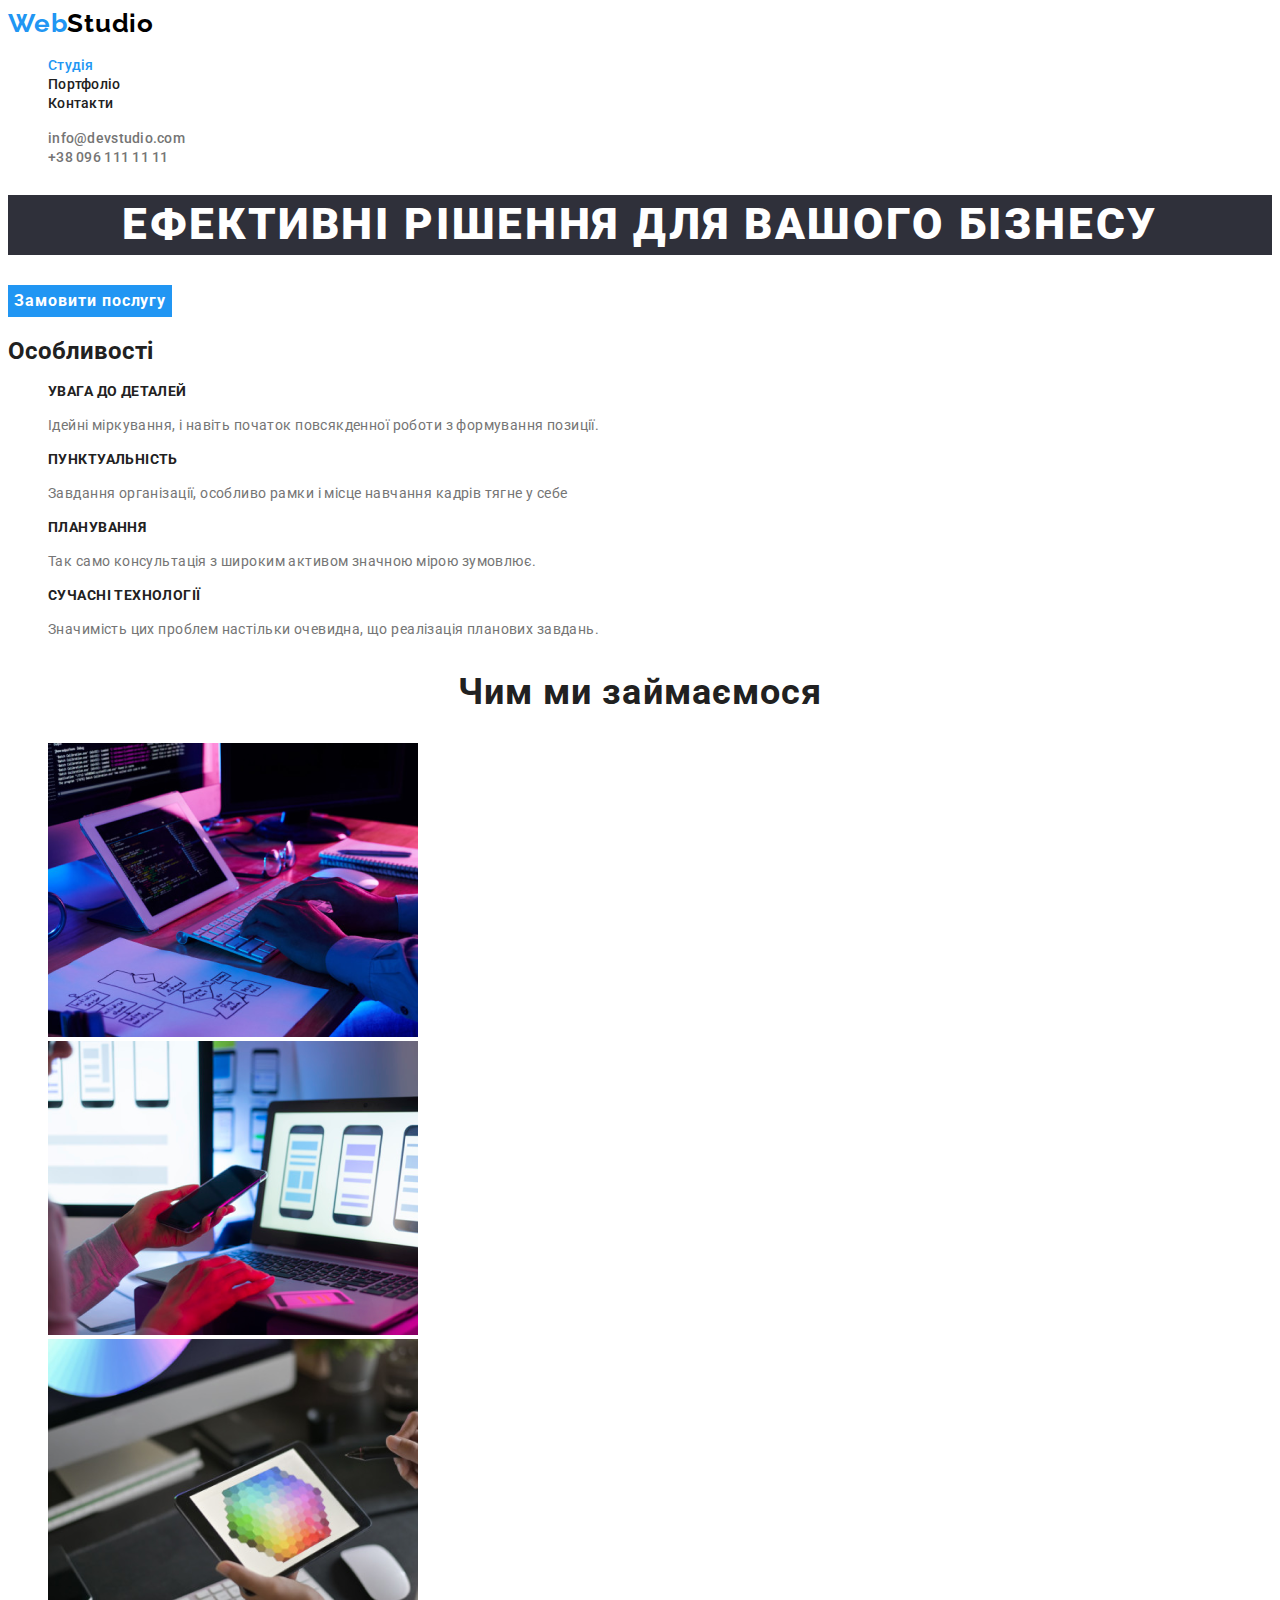
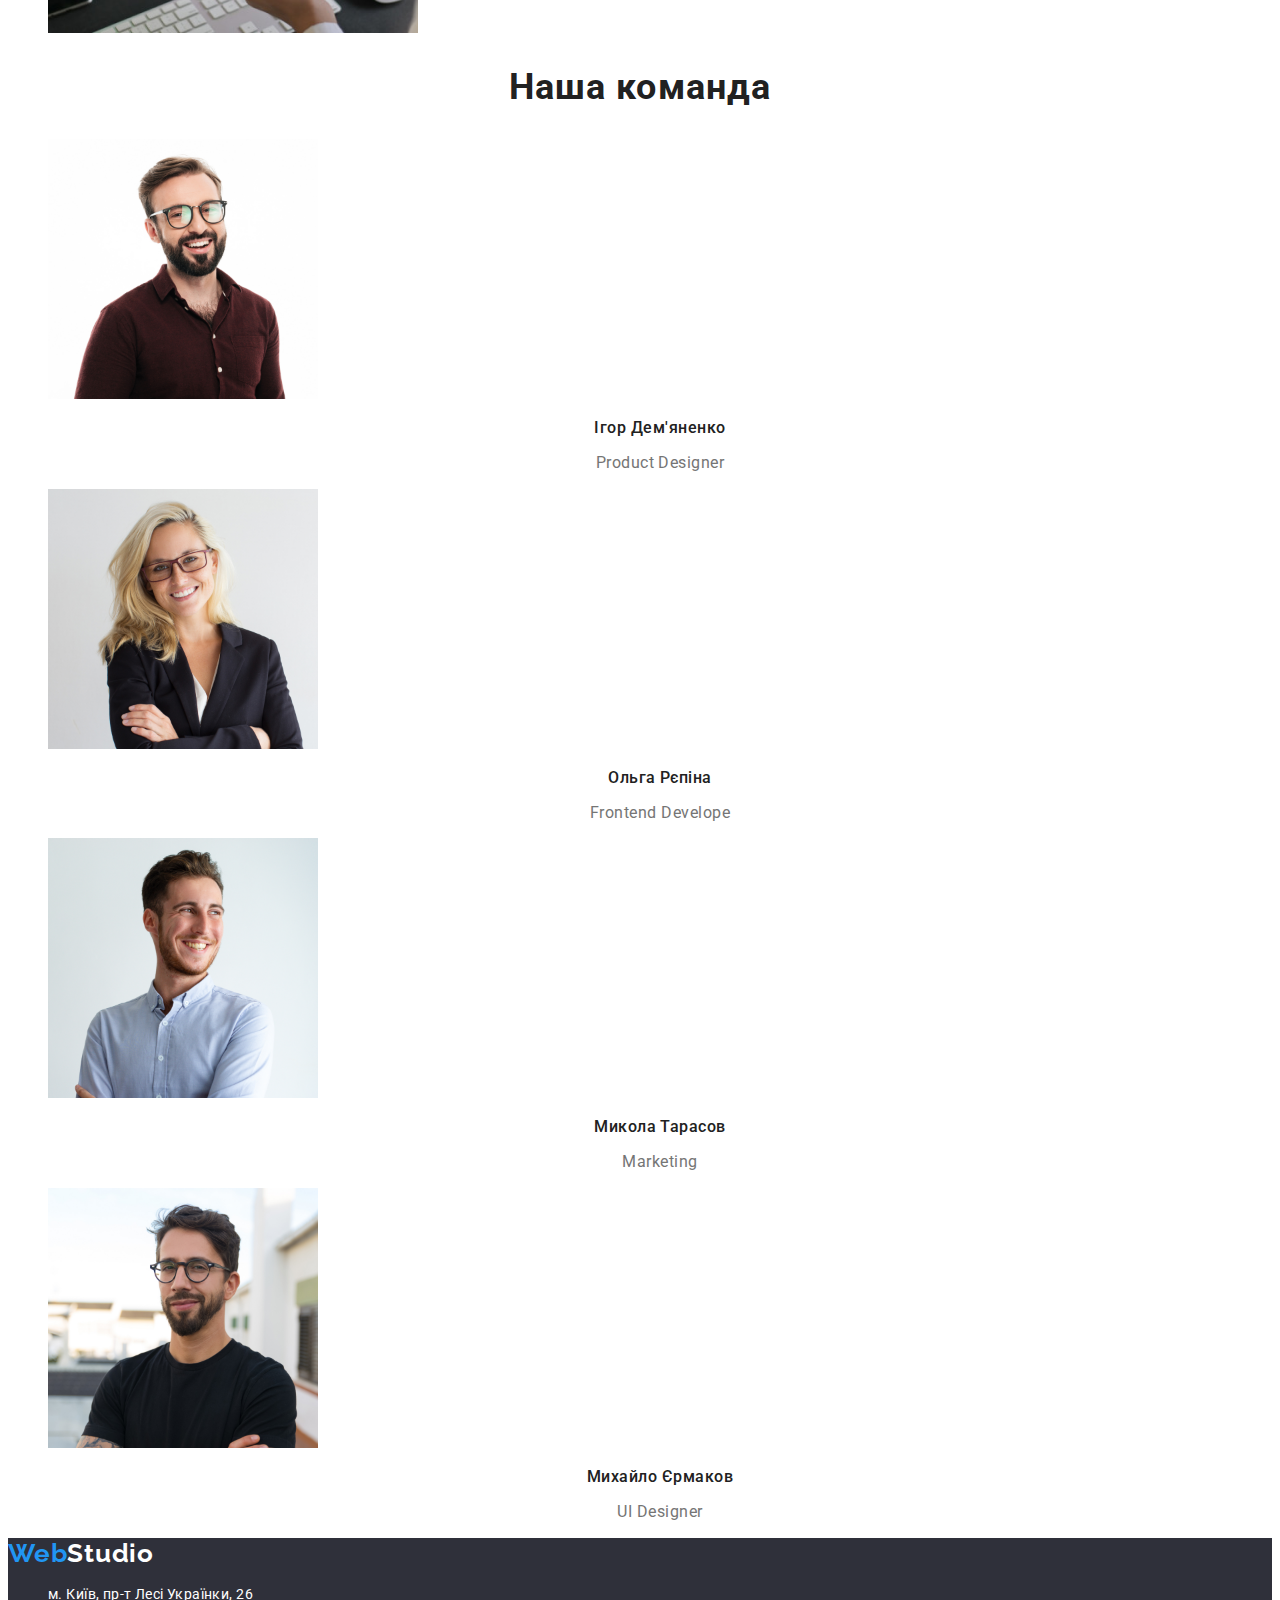
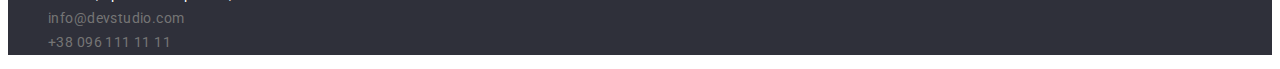
<file: index.html>
<!DOCTYPE html>
<html lang="en">

<head>
    <meta charset="UTF-8">
    <meta http-equiv="X-UA-Compatible" content="IE=edge">
    <meta name="viewport" content="width=device-width, initial-scale=1.0">
    <title>Document</title>
    <link href="https://fonts.googleapis.com/css2?family=Raleway:wght@700&family=Roboto:wght@400;500;700;900&display=swap" rel="stylesheet">
    <link rel="stylesheet" href="./css/styles.css">

</head>

<body class="page">
    <header>
        <a href="./index.html" class="logo-oll"><span class="logo-blue">Web</span>Studio</a>
        <nav>

            <ul class="navigation-menu list">
                <li><a href="./index.html" class="navigation-link current">Студія</a></li>
                <li><a href="./portfolio.html" class="navigation-link ">Портфоліо</a></li>
                <li><a href="" class="navigation-link">Контакти</a></li>
            </ul>
        </nav>

        <ul class="contact-list list">
            <li><a href="mailto:info@devstudio.com" class="top-list">info@devstudio.com</a></li>
            <li><a href="tel:++380961111111" class="top-list">+38 096 111 11 11</a></li>
        </ul>

    </header>
    <main>

        <section class="hero">
            <h1 class="hero-title">Ефективні рішення для вашого бізнесу</h1>
            <button type="button" class="hero-button">Замовити послугу</button>
        </section>

        <section>
            <h2>Особливості</h2>
            <ul class="features list">
                <li>
                    <h3 class="features-title">УВАГА ДО ДЕТАЛЕЙ</h3>
                    <p class="features-text">Ідейні міркування, і навіть початок повсякденної роботи з формування позиції.</p>
                </li>
                <li>
                    <h3 class="features-title">ПУНКТУАЛЬНІСТЬ</h3>
                    <p class="features-text">Завдання організації, особливо рамки і місце навчання кадрів тягне у себе</p>
                </li>
                <li>
                    <h3 class="features-title">ПЛАНУВАННЯ</h3>
                    <p class="features-text">Так само консультація з широким активом значною мірою зумовлює.</p>
                </li>
                <li>
                    <h3 class="features-title">СУЧАСНІ ТЕХНОЛОГІЇ</h3>
                    <p class="features-text">Значимість цих проблем настільки очевидна, що реалізація планових завдань.</p>
                </li>

            </ul class="list">
        </section>
        <section class="projects">
            <h2 class="projects-title">Чим ми займаємося</h2>
            <ul class="list">
                <li><img src="./images/box1.png" alt="close-up-image-programer-working-his-desk-office" width="370"></li>
                <li><img src="./images/box2.png" alt="designers-are-developing-application-smartphones-interface-mobile-phones" width="370"></li>
                <li><img src="./images/box3.png" alt="artist-web-design-with-working-colour-selection-graphic-tablett" width="370"></li>
            </ul>

        </section>
        <section class="team">
            <h2 class="team-title">Наша команда</h2>
            <ul class="team-list list">
                <li>
                    <img src="./images/img(2).jpg" alt="portrait_photo_Igor_Demyanenko" width="270">
                    <h3 class="team-member">Ігор Дем'яненко</h3>
                    <p class="team-position">Product Designer</p>
                </li>

                <li>
                    <img src="./images/img(1).jpg" alt="portrait_photo_Olha_Repina" width="270">
                    <h3 class="team-member">Ольга Рєпіна</h3>
                    <p class="team-position">Frontend Develope</p>
                </li>

                <li>
                    <img src=" ./images/img.jpg " alt="portrait_photo_Mykola_Tarasov " width="270 ">
                    <h3 class="team-member">Микола Тарасов</h3>
                    <p class="team-position">Marketing</p>
                </li>

                <li>
                    <img src="./images/img(3).jpg " alt="portrait_photo_Mykhaylo_Ermakov " width="270 ">
                    <h3 class="team-member ">Михайло Єрмаков</h3>
                    <p class="team-position ">UI Designer</p>
                </li>
            </ul>
        </section>

    </main>
    <footer class="temorary-bcg">

        <a href="./index.html" class="logo-footer"><span class="logo-blue">Web</span>Studio</a>

        <address>
            <ul class="add-list list">
                <li><a href="https://www.google.com/maps?q=%D0%BC.+%D0%9A%D0%B8%D1%97%D0%B2,+%D0%BF%D1%80-%D1%82+%D0%9B%D0%B5%D1%81%D1%96+%D0%A3%D0%BA%D1%80%D0%B0%D1%97%D0%BD%D0%BA%D0%B8,+26&um=1&ie=UTF-8&sa=X&ved=2ahUKEwjc1Y7t9KX6AhUMiYsKHZ-zAWIQ_AUoAXoECAEQAw" class="bottom-street">м. Київ, пр-т Лесі Українки, 26</a></li>
                <li><a href="mailto:info@devstudio.com" class="list-bottom">info@devstudio.com</a></li>
                <li><a href="tel:++380961111111" class="list-bottom">+38 096 111 11 11</a></li>
            </ul>
            
        </address>

    </footer>
</body>

</html>
</file>
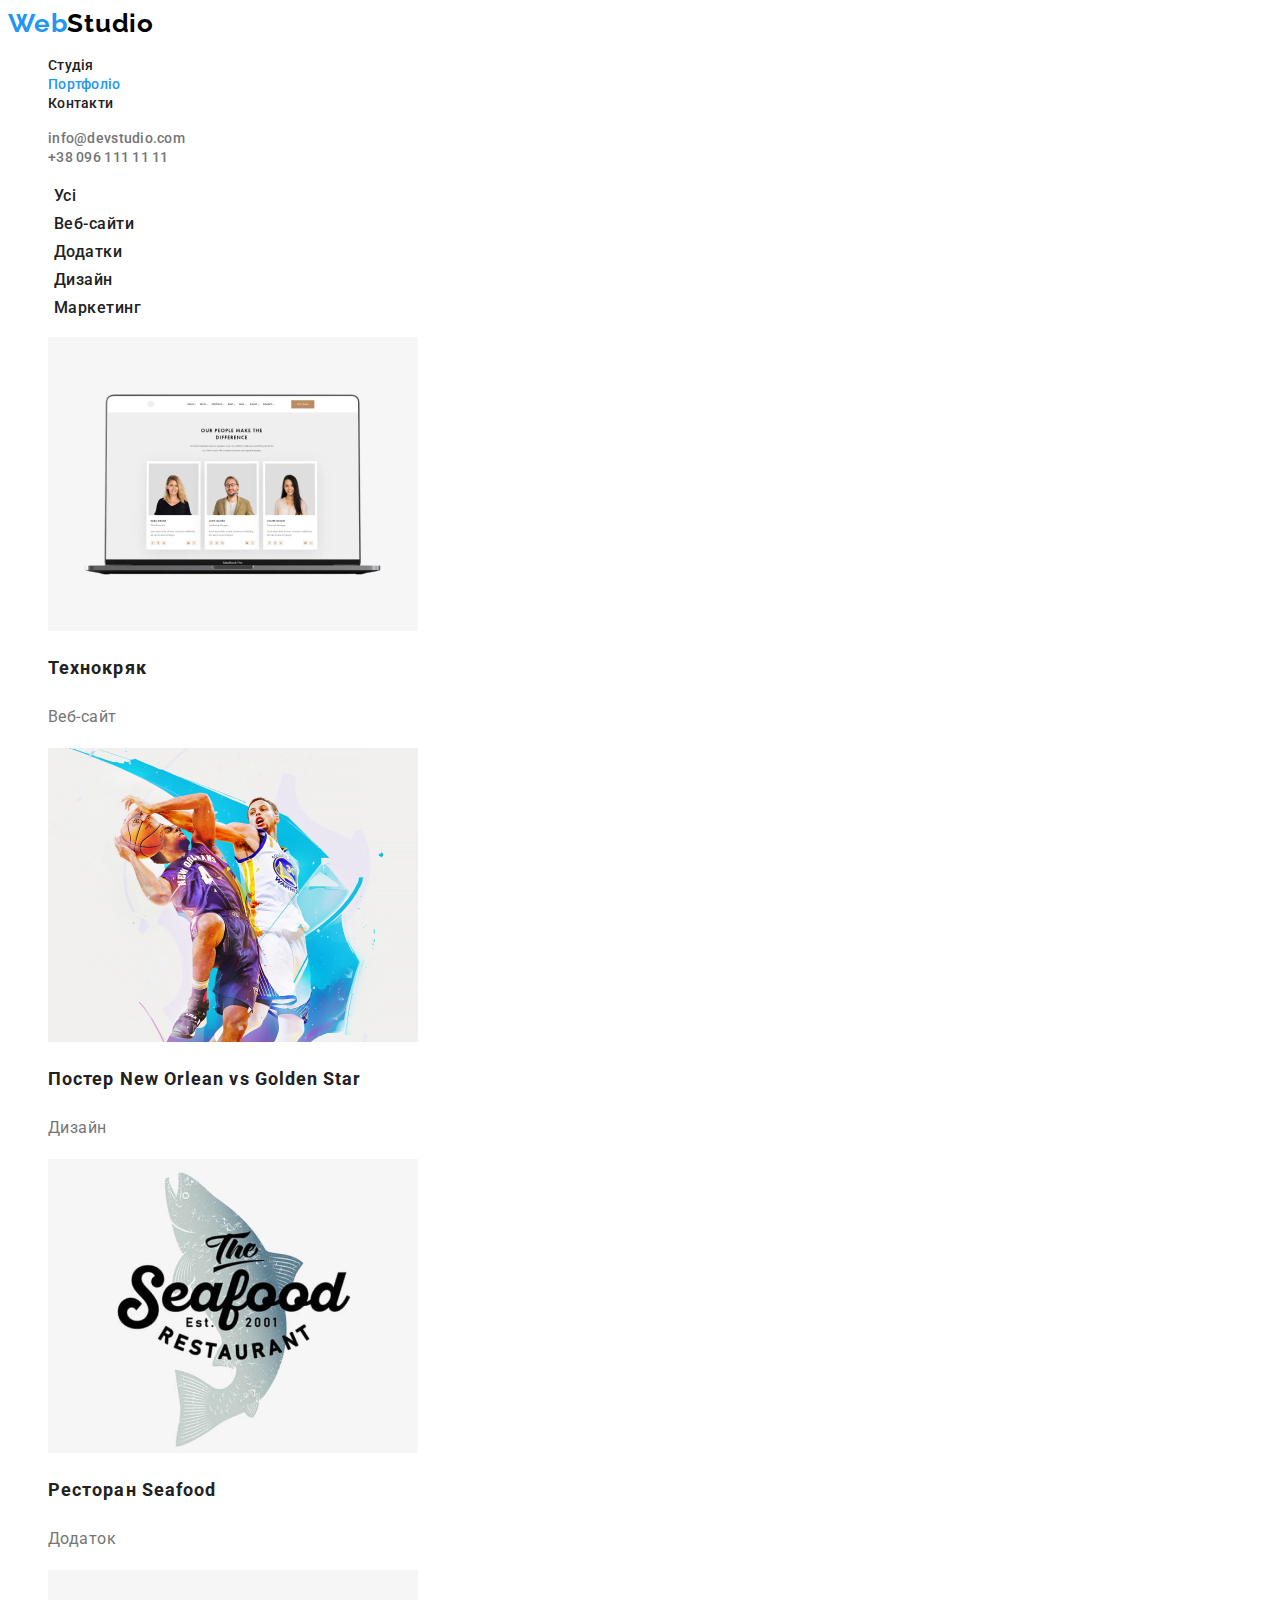
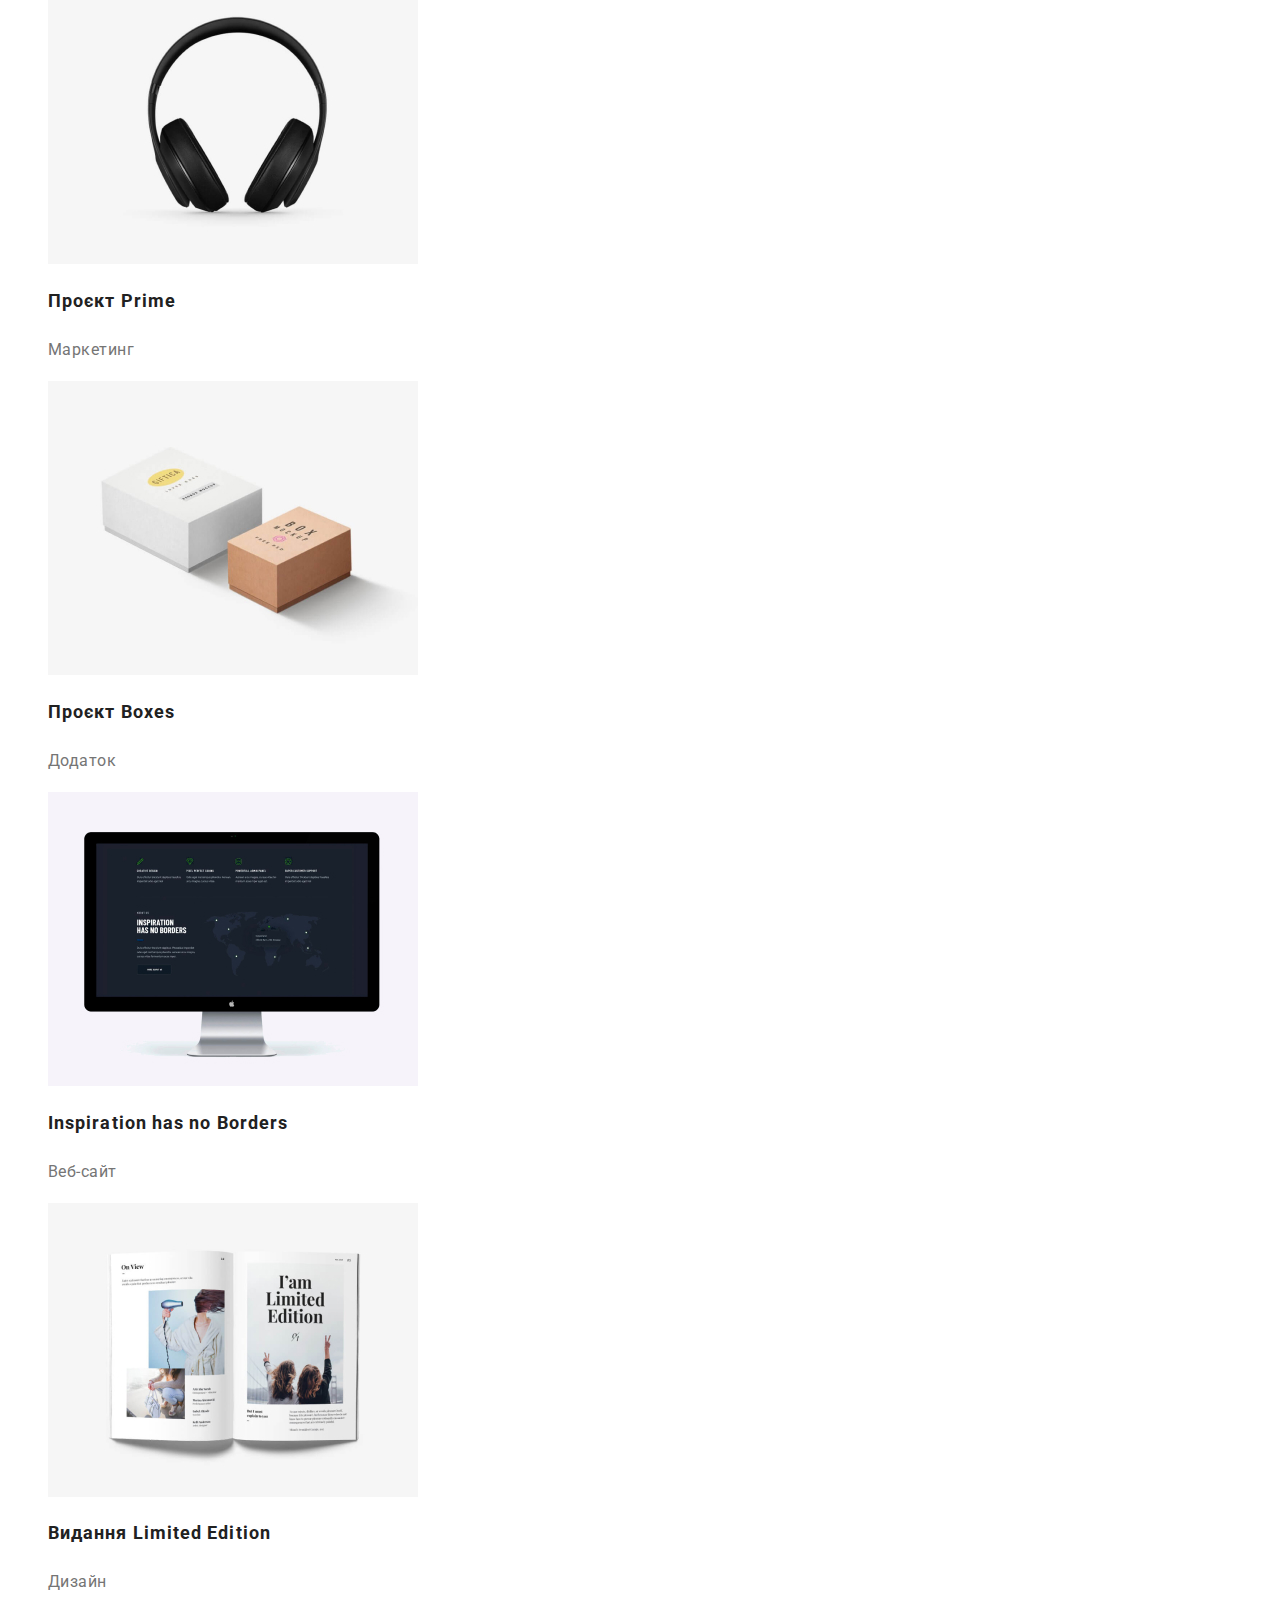
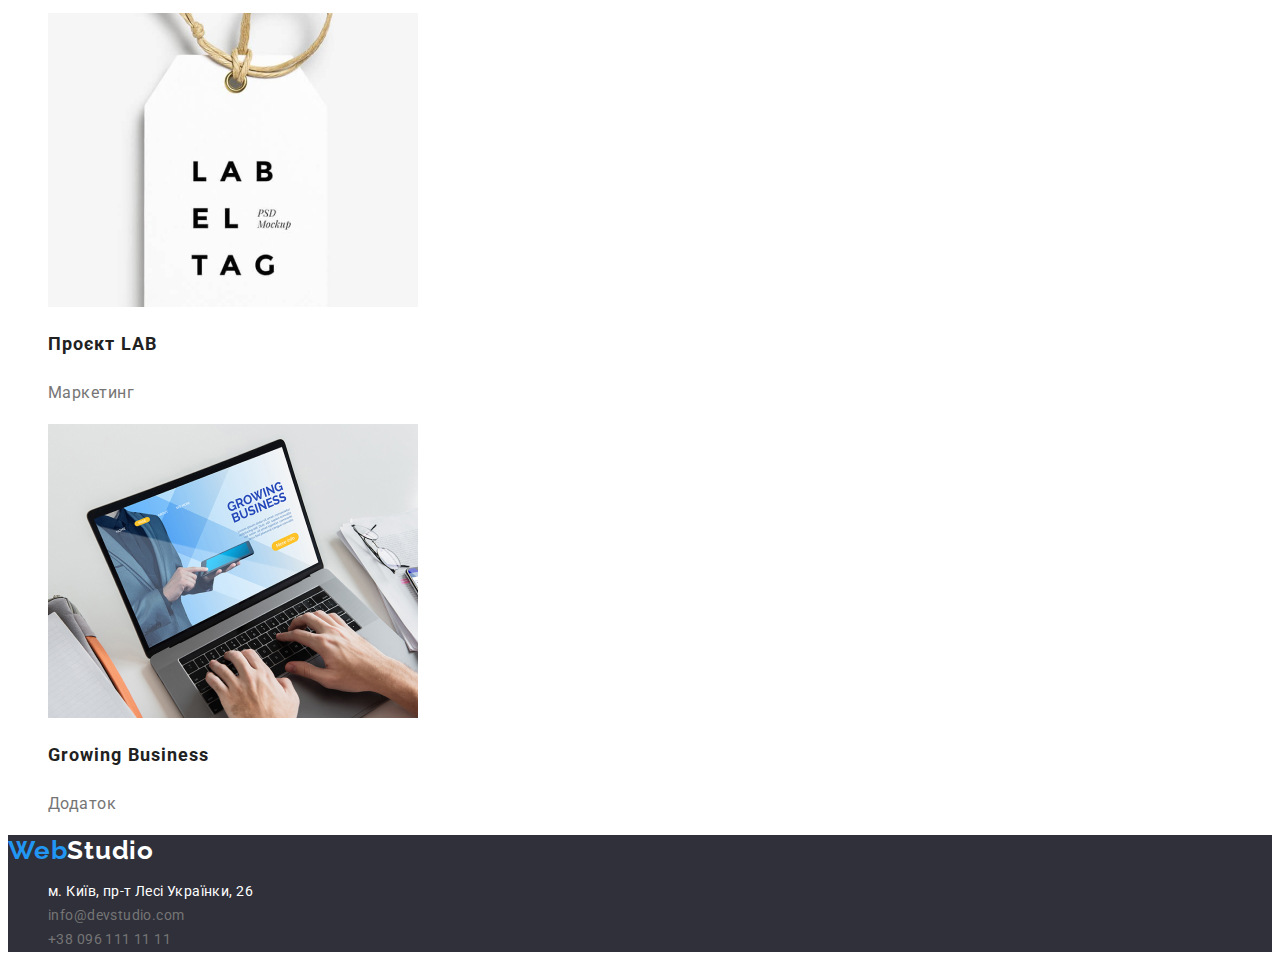
<file: portfolio.html>
<!DOCTYPE html>
<html lang="en">

<head>
    <meta charset="UTF-8">
    <meta http-equiv="X-UA-Compatible" content="IE=edge">
    <meta name="viewport" content="width=device-width, initial-scale=1.0">
    <title>Document</title>
    <link href="https://fonts.googleapis.com/css2?family=Raleway:wght@700&family=Roboto:wght@400;500;700;900&display=swap" rel="stylesheet">
    <link rel="stylesheet" href="./css/styles.css">




</head>

<body class="page">
    <header>
        <a href="./index.html" class="logo-oll"><span class="logo-blue">Web</span>Studio</a>
        <nav>

            <ul class="navigation-menu list">
                <li><a href="./index.html" class="navigation-link">Студія</a></li>
                <li><a href="./portfolio.html" class="navigation-link current">Портфоліо</a></li>
                <li><a href="" class="navigation-link">Контакти</a></li>
            </ul>
        </nav>

        <ul class="contact-list list">
            <li><a href="mailto:info@devstudio.com" class="top-list">info@devstudio.com</a></li>
            <li><a href="tel:++380961111111" class="top-list">+38 096 111 11 11</a></li>
        </ul>

    </header>

    <main>
        <section>
            <!-- <h1>portfolio</h1> -->

            <ul class="btn list">
                <li><button type="button" class="primary-btn">Усі</button></li>
                <li><button type="button" class="primary-btn">Веб-сайти</button></li>
                <li><button type="button" class="primary-btn">Додатки</button></li>
                <li><button type="button" class="primary-btn">Дизайн</button></li>
                <li><button type="button" class="primary-btn">Маркетинг</button></li>
            </ul>

            <ul class="examples list">
                <li>
                    <img src="./images/portfolio/img.jpg" alt="portraits_of_3_people_on_a_laptop" width="370" height="294">
                    <h2 class="examples-title">Технокряк</h2>
                    <p class="examples-text">Веб-сайт</p>
                </li>
                <li>
                    <img src="./images/portfolio/img2.jpg" alt="2_basketball_players_fight_for_the_ball" width="370" height="294">
                    <h2 class="examples-title">Постер New Orlean vs Golden Star</h2>
                    <p class="examples-text">Дизайн</p>
                </li>
                <li>
                    <img src="./images/portfolio/img3.jpg" alt="seafood_restaurant_poster_with_fish_in_the_background" width="370" height="294">
                    <h2 class="examples-title">Ресторан Seafood</h2>
                    <p class="examples-text">Додаток</p>
                </li>
                <li>
                    <img src="./images/portfolio/img4.jpg" alt="black_headphones" width="370" height="294">
                    <h2 class="examples-title">Проєкт Prime</h2>
                    <p class="examples-text">Маркетинг</p>
                </li>
                <li>
                    <img src="./images/portfolio/img5.jpg" alt="white_and_brown_boxes" width="370" height="294">
                    <h2 class="examples-title">Проєкт Boxes</h2>
                    <p class="examples-text">Додаток</p>
                </li>
                <li>
                    <img src="./images/portfolio/img6.jpg" alt="monitor_with_a_site_with_an_interactive_map" width="370" height="294">
                    <h2 class="examples-title">Inspiration has no Borders</h2>
                    <p class="examples-text">Веб-сайт</p>
                </li>
                <li>
                    <img src="./images/portfolio/img7.jpg" alt="open_magazine_with_photo_and_article" width="370" height="294">
                    <h2 class="examples-title">Видання <span lang="en">Limited Edition</span></h2>
                    <p class="examples-text">Дизайн</p>
                </li>
                <li>
                    <img src="./images/portfolio/img8.jpg" alt="a_label_with_an_inscription_on_a_rope" width="370" height="294">
                    <h2 class="examples-title">Проєкт LAB</h2>
                    <p class="examples-text">Маркетинг</p>
                </li>
                <li>
                    <img src="./images/portfolio/img9.jpg" alt="a_man_with_a_tablet_in_his_hand_on_a_laptop_screen" width="370" height="294">
                    <h2 class="examples-title">Growing Business</h2>
                    <p class="examples-text">Додаток</p>
                </li>
            </ul>
        </section>
    </main>

    <footer class="temorary-bcg">

        <a href="./index.html" class="logo-footer"><span class="logo-blue">Web</span>Studio</a>

        <address>
            <ul class="add-list list">
                <li><a href="https://www.google.com/maps?q=%D0%BC.+%D0%9A%D0%B8%D1%97%D0%B2,+%D0%BF%D1%80-%D1%82+%D0%9B%D0%B5%D1%81%D1%96+%D0%A3%D0%BA%D1%80%D0%B0%D1%97%D0%BD%D0%BA%D0%B8,+26&um=1&ie=UTF-8&sa=X&ved=2ahUKEwjc1Y7t9KX6AhUMiYsKHZ-zAWIQ_AUoAXoECAEQAw" class="bottom-street ">м. Київ, пр-т Лесі Українки, 26</a></li>
                <li><a href="mailto:info@devstudio.com" class="list-bottom">info@devstudio.com</a></li>
                <li><a href="tel:++380961111111" class="list-bottom">+38 096 111 11 11</a></li>
            </ul>
            
        </address>

    </footer>

</body>

</html>
</file>
<file: css/styles.css>
/* root */
    
     :root {
        --primary-text-color: #212121;
        --paragraph-text-color: #757575;
        --accent-color: #2196F3;
        --main-white-color: #ffffff;
        --bcg-black-color: #2F303A;
    }
    /* page */
    
    body {
        font-family: Roboto, sans-serif;
        color: var(--primary-text-color);
    }
    
    .list {
        list-style: none;
    }
    /* logo */
    
    .logo-oll {
        font-family: Raleway;
        font-weight: 700;
        font-size: 26px;
        line-height: 1.19;
        letter-spacing: 0.03em;
        text-decoration: none;
        color: #000000;
    }
    
    .logo-blue {
        color: var(--accent-color);
    }
    /* header */
    
    .navigation-link {
        font-family: 'Roboto';
        font-weight: 500;
        font-size: 14px;
        line-height: 1.14;
        letter-spacing: 0.02em;
        color: var(--primary-text-color);
        text-decoration: none;
    }
    
    .current {
        color: var(--accent-color);
    }
    
    .navigation-link:hover,
    .navigation-link:focus {
        color: var(--accent-color);
    }
    
    .top-list {
        font-family: 'Roboto';
        font-weight: 500;
        font-size: 14px;
        line-height: 1.14;
        letter-spacing: 0.02em;
        color: var(--paragraph-text-color);
        text-decoration: none;
    }
    
    .top-list:hover,
    .top-list:focus {
        color: var(--accent-color);
    }
    /* index */
    /* hero */
    
    .hero-title {
        font-weight: 900;
        font-size: 44px;
        line-height: 1.36;
        text-align: center;
        letter-spacing: 0.06em;
        text-transform: uppercase;
        background-color: var(--bcg-black-color);
        color: var(--main-white-color);
    }
    
    .hero-button {
        font-family: Roboto;
        font-weight: 700;
        font-size: 16px;
        line-height: 1.87;
        color: var(--main-white-color);
        text-align: center;
        letter-spacing: 0.06em;
        display: flex;
        align-items: center;
        background-color: var(--accent-color);
        border: none;
        cursor: pointer;
    }
    
    .hero-button:hover,
    .hero-button:focus {
        color: var(--main-white-color);
        background-color: #188CE8;
    }
    /* features */
    
    .features-title {
        font-weight: 700;
        font-size: 14px;
        line-height: 1.14;
        letter-spacing: 0.03em;
        text-transform: uppercase;
    }
    
    .features-text {
        font-size: 14px;
        line-height: 1.71;
        letter-spacing: 0.03em;
        color: var(--paragraph-text-color);
    }
    /* projects */
    
    .projects-title {
        font-weight: 700;
        font-size: 36px;
        line-height: 1.16;
        text-align: center;
        letter-spacing: 0.03em;
    }
    /* team */
    
    .team-title {
        font-weight: 700;
        font-size: 36px;
        line-height: 1.16;
        text-align: center;
        letter-spacing: 0.03em;
    }
    
    .team-member {
        font-weight: 500;
        font-size: 16px;
        line-height: 1.18;
        text-align: center;
        letter-spacing: 0.03em;
    }
    
    .team-position {
        font-size: 16px;
        line-height: 1.18;
        text-align: center;
        letter-spacing: 0.03em;
        color: var(--paragraph-text-color);
    }
    /* portfolio */
    
    .primary-btn {
        font-family: Roboto;
        font-weight: 500;
        font-size: 16px;
        background-color: var(--main-white-color);
        line-height: 1.62;
        color: var(--primary-text-color);
        text-align: center;
        letter-spacing: 0.03em;
        border: none;
        cursor: pointer;
    }
    
    .primary-btn:hover,
    .primary-btn:focus {
        color: var(--main-white-color);
        background-color: var(--accent-color);
    }
    /* examples */
    
    .examples-title {
        font-weight: 700;
        font-size: 18px;
        line-height: 2;
        letter-spacing: 0.06em;
    }
    
    .examples-text {
        font-size: 16px;
        line-height: 1.87;
        letter-spacing: 0.03em;
        color: var(--paragraph-text-color);
    }
    /* footer */
    
    .temorary-bcg {
        background-color: var(--bcg-black-color);
    }
    
    .logo-footer {
        font-family: Raleway;
        font-weight: 700;
        font-size: 26px;
        line-height: 1.19;
        letter-spacing: 0.03em;
        text-decoration: none;
        color: var(--main-white-color)
    }
    
    .add-list {
        font-style: normal;
        font-size: 14px;
        line-height: 1.71;
        letter-spacing: 0.03em;
    }
    
    .bottom-street {
        color: var(--main-white-color);
        text-decoration: none;
    }
    
    .bottom-street:hover,
    .bottom-street:focus {
        color: var(--accent-color);
    }
    
    .list-bottom {
        color: var(--paragraph-text-color);
        text-decoration: none;
    }
    
    .list-bottom:hover,
    .list-bottom:focus {
        color: var(--accent-color);
    }
</file>
